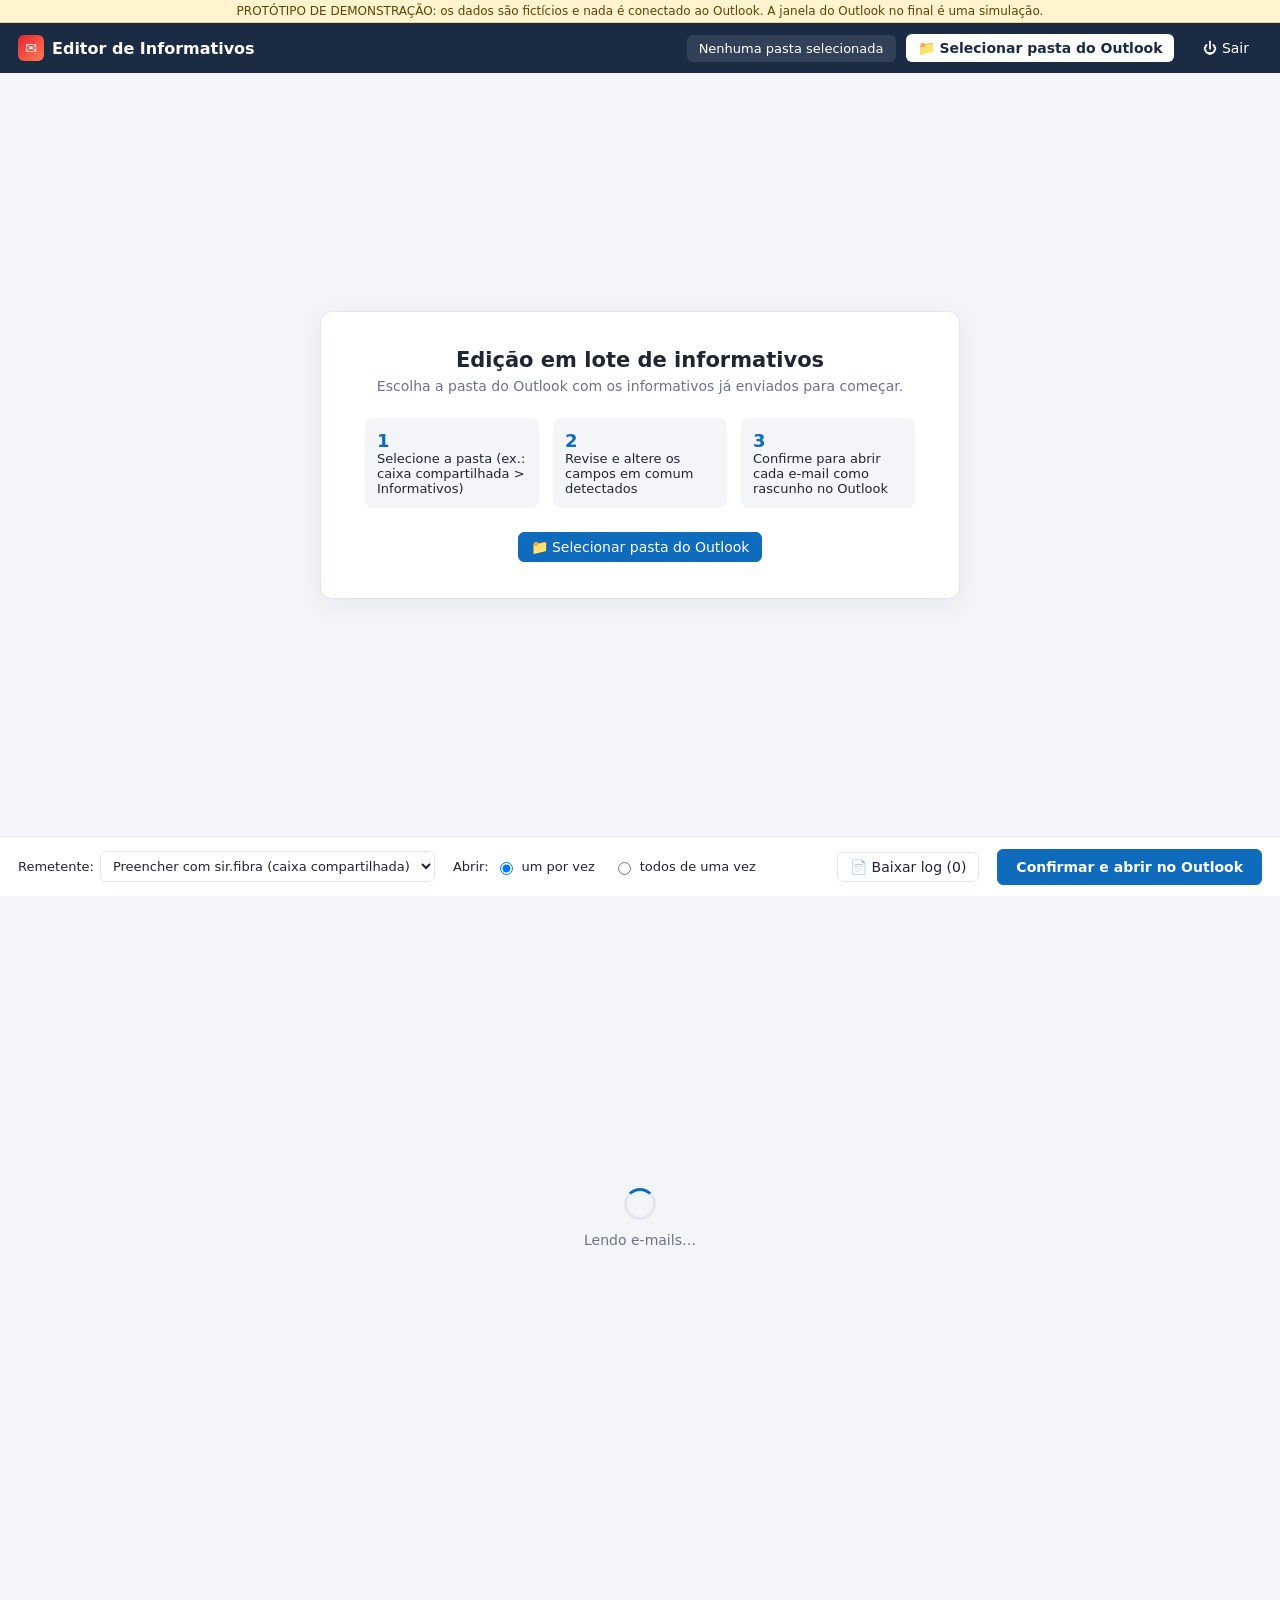
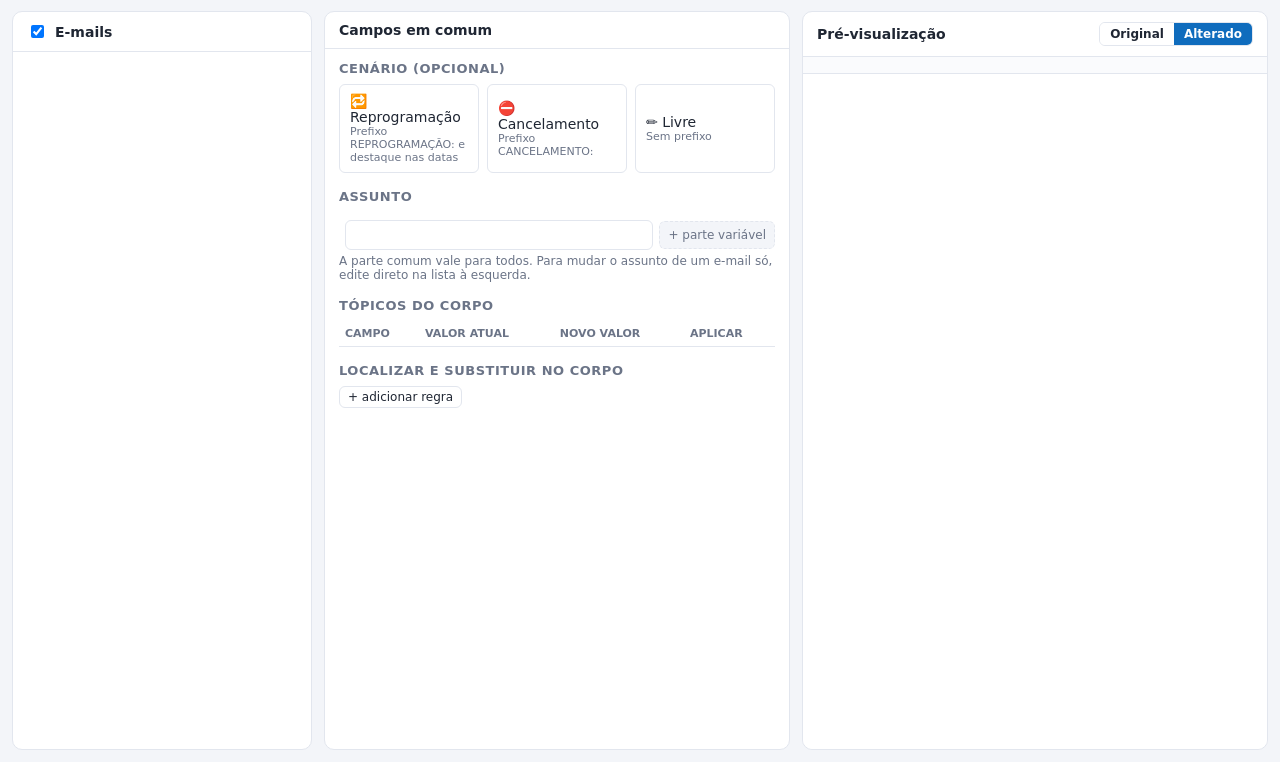
<file: prototipo/index.html>
<!DOCTYPE html>
<html lang="pt-BR">
<head>
<meta charset="utf-8">
<meta name="viewport" content="width=device-width, initial-scale=1">
<title>Editor de Informativos – Protótipo</title>
<style>
  :root{
    --bg:#f3f5f9; --card:#fff; --line:#e2e6ee; --text:#1f2633; --muted:#6b7487;
    --accent:#0f6cbd; --accent-2:#e3f0fb; --warn:#b26a00; --warn-bg:#fff4e0;
    --ok:#1a7f37; --ok-bg:#e6f4ea; --danger:#c42b1c; --red:#e3262f;
  }
  *{box-sizing:border-box}
  html,body{margin:0;height:100%;font-family:"Segoe UI",system-ui,Arial,sans-serif;color:var(--text);background:var(--bg);font-size:14px}
  button{font:inherit;cursor:pointer;border:1px solid var(--line);background:#fff;border-radius:6px;padding:6px 12px;color:var(--text)}
  button:hover{border-color:#b9c2d3;background:#f8fafc}
  button.primary{background:var(--accent);border-color:var(--accent);color:#fff}
  button.primary:hover{background:#0c5aa0}
  button.ghost{background:transparent;border-color:transparent;color:#fff}
  button.ghost:hover{background:rgba(255,255,255,.12)}
  button.small{padding:3px 8px;font-size:12px}
  input[type=text],input[type=date],input[type=time],textarea,select{font:inherit;border:1px solid var(--line);border-radius:6px;padding:6px 8px;background:#fff;color:var(--text);width:100%}
  input:focus,textarea:focus,select:focus{outline:2px solid var(--accent-2);border-color:var(--accent)}
  textarea{resize:vertical;min-height:54px}

  .banner{background:#fff4ce;color:#5c4400;text-align:center;font-size:12px;padding:4px;border-bottom:1px solid #f0d878}
  header{display:flex;align-items:center;gap:16px;background:#1b2b44;color:#fff;padding:10px 18px}
  .brand{font-weight:600;font-size:16px;display:flex;align-items:center;gap:8px;white-space:nowrap}
  .brand .logo{width:26px;height:26px;border-radius:6px;background:linear-gradient(135deg,var(--red),#ff7a59);display:grid;place-items:center;font-size:14px}
  .folder{flex:1;display:flex;align-items:center;gap:10px;justify-content:flex-end}
  .folder .path{background:rgba(255,255,255,.1);padding:6px 12px;border-radius:6px;font-size:13px;max-width:520px;overflow:hidden;text-overflow:ellipsis;white-space:nowrap}
  .folder button{background:#fff;color:#1b2b44;border:none;font-weight:600}

  main{height:calc(100vh - 25px - 52px - 60px)}
  .empty{height:100%;display:grid;place-items:center}
  .empty .box{background:#fff;border:1px solid var(--line);border-radius:12px;padding:36px 44px;max-width:640px;text-align:center;box-shadow:0 6px 24px rgba(20,30,50,.06)}
  .steps{display:flex;gap:14px;margin:24px 0;text-align:left}
  .steps div{flex:1;background:var(--bg);border-radius:8px;padding:12px;font-size:13px}
  .steps b{display:block;color:var(--accent);font-size:18px}

  .workspace{display:grid;grid-template-columns:300px minmax(420px,1fr) minmax(380px,1fr);gap:12px;padding:12px;height:100%}
  .panel{background:var(--card);border:1px solid var(--line);border-radius:10px;display:flex;flex-direction:column;min-height:0}
  .panel-head{padding:10px 14px;border-bottom:1px solid var(--line);display:flex;align-items:center;gap:8px;font-weight:600}
  .panel-head .sp{flex:1}
  .panel-body{padding:12px 14px;overflow:auto;flex:1}
  .muted{color:var(--muted);font-weight:400;font-size:12px}

  /* lista */
  .mail{border:1px solid var(--line);border-radius:8px;padding:8px 10px;margin-bottom:8px;cursor:pointer;transition:.15s}
  .mail:hover{border-color:#b9c2d3}
  .mail.active{border-color:var(--accent);box-shadow:0 0 0 2px var(--accent-2)}
  .mail.off{opacity:.5}
  .mail .top{display:flex;align-items:center;gap:6px;font-size:13px}
  .mail .to{font-weight:600;overflow:hidden;text-overflow:ellipsis;white-space:nowrap;flex:1}
  .mail .date{font-size:11px;color:var(--muted)}
  .mail input.subj{margin-top:6px;font-size:12px;padding:4px 6px}
  .mail input.subj.over{border-color:var(--warn);background:var(--warn-bg)}
  .mail .badges{margin-top:6px;display:flex;gap:4px;flex-wrap:wrap}
  .badge{font-size:11px;padding:1px 7px;border-radius:10px;background:var(--bg);color:var(--muted)}
  .badge.chg{background:var(--ok-bg);color:var(--ok)}
  .badge.ov{background:var(--warn-bg);color:var(--warn);cursor:pointer}

  /* centro */
  .section{margin-bottom:16px}
  .section h4{margin:0 0 8px;font-size:13px;text-transform:uppercase;letter-spacing:.04em;color:var(--muted)}
  .chips{display:flex;gap:6px;flex-wrap:wrap;align-items:center}
  .chip{border-radius:16px;padding:4px 12px;font-size:13px}
  .chip.on{background:var(--accent);border-color:var(--accent);color:#fff}
  .scen{display:flex;gap:8px}
  .scen button{flex:1;text-align:left;padding:8px 10px}
  .scen button small{display:block;color:var(--muted);font-size:11px}
  .scen button.on{border-color:var(--accent);background:var(--accent-2)}
  .subjrow{display:flex;gap:6px;align-items:center;margin-top:8px}
  .subjrow .pfx{font-weight:600;color:var(--accent);white-space:nowrap}
  .subjrow .var{font-size:12px;color:var(--muted);white-space:nowrap;background:var(--bg);border:1px dashed var(--line);border-radius:6px;padding:6px 8px}
  table.fields{width:100%;border-collapse:collapse}
  table.fields th{font-size:11px;text-transform:uppercase;color:var(--muted);text-align:left;padding:6px;border-bottom:1px solid var(--line)}
  table.fields td{padding:8px 6px;border-bottom:1px solid var(--line);vertical-align:top}
  table.fields td.lbl{font-weight:600;width:26%;font-size:13px}
  table.fields td.cur{width:28%;font-size:12px;color:var(--muted);white-space:pre-wrap;word-break:break-word}
  table.fields td.ap{width:44px;text-align:center}
  table.fields tr.changed td{background:#f2faf4}
  table.fields tr.changed td.lbl::after{content:" ●";color:var(--ok)}
  table.fields tr.hl td{animation:pulse 1.6s ease 2}
  @keyframes pulse{50%{background:#fff4ce}}
  .dt{display:flex;gap:6px}
  .lock{display:inline-flex;align-items:center;gap:4px;background:var(--warn-bg);color:var(--warn);border-radius:6px;padding:3px 8px;font-size:12px}
  .rep{display:flex;gap:6px;margin-bottom:6px}
  .hint{font-size:12px;color:var(--muted);margin-top:4px}

  /* preview */
  .seg{display:inline-flex;border:1px solid var(--line);border-radius:6px;overflow:hidden}
  .seg button{border:none;border-radius:0;padding:4px 10px;font-size:12px}
  .seg button.on{background:var(--accent);color:#fff}
  .meta{font-size:12px;padding:8px 14px;border-bottom:1px solid var(--line);background:#fafbfd;line-height:1.7}
  .meta b{display:inline-block;width:62px;color:var(--muted);font-weight:600}
  iframe.pv{border:0;width:100%;flex:1;background:#fff;border-radius:0 0 10px 10px}

  footer{height:60px;background:#fff;border-top:1px solid var(--line);display:flex;align-items:center;gap:18px;padding:0 18px}
  footer label{display:flex;align-items:center;gap:6px;font-size:13px}
  footer select{width:auto}
  footer .sp{flex:1}
  footer .confirm{font-weight:600;padding:9px 18px}

  /* modais */
  .modal{position:fixed;inset:0;background:rgba(15,23,40,.45);display:none;align-items:center;justify-content:center;z-index:50}
  .modal.show{display:flex}
  .dlg{background:#fff;border-radius:12px;width:520px;max-width:95vw;max-height:90vh;display:flex;flex-direction:column;box-shadow:0 20px 60px rgba(0,0,0,.25)}
  .dlg .hd{padding:14px 18px;border-bottom:1px solid var(--line);font-weight:600;display:flex;align-items:center}
  .dlg .hd .sp{flex:1}
  .dlg .bd{padding:14px 18px;overflow:auto}
  .dlg .ft{padding:12px 18px;border-top:1px solid var(--line);display:flex;gap:8px;justify-content:flex-end;align-items:center}
  .tree ul{list-style:none;margin:0;padding-left:18px}
  .tree>ul{padding-left:0}
  .tree li>div{padding:5px 8px;border-radius:6px;cursor:pointer;display:flex;gap:6px;align-items:center}
  .tree li>div:hover{background:var(--bg)}
  .tree li>div.sel{background:var(--accent-2);color:var(--accent);font-weight:600}
  .tree .cnt{margin-left:auto;font-size:12px;color:var(--muted)}
  .tree .tg{width:14px;color:var(--muted)}

  /* janela outlook simulada */
  .ol{width:900px;max-width:96vw;height:88vh;background:#fff;border-radius:6px;display:flex;flex-direction:column;overflow:hidden;box-shadow:0 20px 60px rgba(0,0,0,.35)}
  .ol .title{background:#0f6cbd;color:#fff;font-size:12px;padding:6px 12px;display:flex;align-items:center}
  .ol .title .sp{flex:1}
  .ol .title button{background:transparent;border:none;color:#fff;padding:0 8px}
  .ol .ribbon{background:#f5f5f5;border-bottom:1px solid #ddd;padding:6px 12px;font-size:12px;display:flex;gap:16px;color:#444}
  .ol .head{display:grid;grid-template-columns:96px 70px 1fr;gap:6px 8px;padding:12px;border-bottom:1px solid #ddd;align-items:center}
  .ol .send{grid-row:span 4;height:100%;display:flex;flex-direction:column;align-items:center;justify-content:center;gap:4px;border:1px solid #ccc;border-radius:4px;background:#fff}
  .ol .send span{font-size:20px}
  .ol .head .lb{font-size:12px;border:1px solid #ccc;border-radius:3px;padding:5px 6px;text-align:center;background:#fafafa}
  .ol .head input,.ol .head select{border:none;border-bottom:1px solid #ddd;border-radius:0;padding:5px 4px}
  .ol .head select.empty{color:var(--danger)}
  .ol iframe{flex:1;border:0;width:100%}
  .ol .task{display:flex;gap:4px;padding:6px 8px;background:#e9edf3;border-top:1px solid #d0d6e0;overflow:auto}
  .ol .task button{font-size:11px;white-space:nowrap;padding:3px 8px}
  .ol .task button.on{background:#0f6cbd;color:#fff;border-color:#0f6cbd}
  .ol .foot{display:flex;align-items:center;gap:8px;padding:8px 12px;border-top:1px solid #ddd;background:#fafafa}
  .ol .foot .sp{flex:1}

  .toast{position:fixed;bottom:76px;left:50%;transform:translateX(-50%);background:#1b2b44;color:#fff;padding:10px 18px;border-radius:8px;font-size:13px;opacity:0;transition:.25s;pointer-events:none;z-index:100;max-width:80vw;text-align:center}
  .toast.show{opacity:1}
  .loading{height:100%;display:grid;place-items:center;color:var(--muted)}
  .spinner{width:32px;height:32px;border:3px solid var(--line);border-top-color:var(--accent);border-radius:50%;animation:spin 1s linear infinite;margin:0 auto 12px}
  @keyframes spin{to{transform:rotate(360deg)}}
</style>
</head>
<body>
<div class="banner">PROTÓTIPO DE DEMONSTRAÇÃO: os dados são fictícios e nada é conectado ao Outlook. A janela do Outlook no final é uma simulação.</div>

<header>
  <div class="brand"><div class="logo">✉</div>Editor de Informativos</div>
  <div class="folder">
    <span class="path" id="folderPath">Nenhuma pasta selecionada</span>
    <button id="btnFolder">📁 Selecionar pasta do Outlook</button>
  </div>
  <button class="ghost" id="btnExit" title="Encerra o aplicativo">⏻ Sair</button>
</header>

<main id="main">
  <section class="empty" id="empty">
    <div class="box">
      <h2 style="margin:0 0 6px">Edição em lote de informativos</h2>
      <div class="muted" style="font-size:14px">Escolha a pasta do Outlook com os informativos já enviados para começar.</div>
      <div class="steps">
        <div><b>1</b>Selecione a pasta (ex.: caixa compartilhada &gt; Informativos)</div>
        <div><b>2</b>Revise e altere os campos em comum detectados</div>
        <div><b>3</b>Confirme para abrir cada e-mail como rascunho no Outlook</div>
      </div>
      <button class="primary" onclick="openFolderModal()">📁 Selecionar pasta do Outlook</button>
    </div>
  </section>

  <section class="loading" id="loading" hidden>
    <div style="text-align:center"><div class="spinner"></div><div id="loadingMsg">Lendo e-mails…</div></div>
  </section>

  <section class="workspace" id="workspace" hidden>
    <!-- lista de e-mails -->
    <div class="panel">
      <div class="panel-head">
        <input type="checkbox" id="chkAll" checked title="Selecionar todos">
        E-mails <span class="muted" id="countSel"></span>
      </div>
      <div class="panel-body" id="emailList"></div>
    </div>

    <!-- edição -->
    <div class="panel">
      <div class="panel-head">Campos em comum <span class="muted" id="detSummary"></span></div>
      <div class="panel-body">
        <div class="section">
          <h4>Cenário (opcional)</h4>
          <div class="scen" id="scen">
            <button data-s="repro">🔁 Reprogramação<small>Prefixo REPROGRAMAÇÃO: e destaque nas datas</small></button>
            <button data-s="cancel">⛔ Cancelamento<small>Prefixo CANCELAMENTO:</small></button>
            <button data-s="none">✏️ Livre<small>Sem prefixo</small></button>
          </div>
        </div>

        <div class="section">
          <h4>Assunto</h4>
          <div class="chips" id="pfxChips"></div>
          <div class="subjrow">
            <span class="pfx" id="pfxShow"></span>
            <input type="text" id="subjFixed" title="Parte comum do assunto, igual em todos os e-mails">
            <span class="var" title="Parte que varia em cada e-mail">+ parte variável</span>
          </div>
          <div class="hint">A parte comum vale para todos. Para mudar o assunto de um e-mail só, edite direto na lista à esquerda.</div>
        </div>

        <div class="section">
          <h4>Tópicos do corpo</h4>
          <table class="fields">
            <thead><tr><th>Campo</th><th>Valor atual</th><th>Novo valor</th><th title="Aplicar">Aplicar</th></tr></thead>
            <tbody id="fieldsBody"></tbody>
          </table>
        </div>

        <div class="section">
          <h4>Localizar e substituir no corpo</h4>
          <div id="repList"></div>
          <button class="small" id="addRep">+ adicionar regra</button>
        </div>
      </div>
    </div>

    <!-- preview -->
    <div class="panel">
      <div class="panel-head">Pré-visualização <span class="sp"></span>
        <div class="seg"><button data-m="old">Original</button><button data-m="new" class="on">Alterado</button></div>
      </div>
      <div class="meta" id="meta"></div>
      <iframe class="pv" id="preview"></iframe>
    </div>
  </section>
</main>

<footer>
  <label>Remetente:
    <select id="sender">
      <option value="shared">Preencher com sir.fibra (caixa compartilhada)</option>
      <option value="blank">Deixar em branco (escolher no Outlook)</option>
    </select>
  </label>
  <label>Abrir: <input type="radio" name="mode" value="one" checked> um por vez</label>
  <label><input type="radio" name="mode" value="all"> todos de uma vez</label>
  <span class="sp"></span>
  <button id="btnLog" disabled>📄 Baixar log (0)</button>
  <button class="primary confirm" id="btnConfirm" disabled>Confirmar e abrir no Outlook</button>
</footer>

<!-- Modal: pastas -->
<div class="modal" id="folderModal">
  <div class="dlg">
    <div class="hd">Selecionar pasta do Outlook<span class="sp"></span><button class="small" onclick="closeModal('folderModal')">✕</button></div>
    <div class="bd"><div class="tree" id="tree"></div>
      <div class="hint" style="margin-top:10px">Nesta demonstração, só a pasta <b>Nov-2026 – ATV 655957</b> tem e-mails de exemplo.</div>
    </div>
    <div class="ft">
      <button onclick="toast('Na aplicação real, isto abre a janela de seleção de pastas do próprio Outlook (PickFolder).')">Usar seletor do Outlook…</button>
      <span style="flex:1"></span>
      <button onclick="closeModal('folderModal')">Cancelar</button>
      <button class="primary" id="btnLoadFolder" disabled>Carregar e-mails</button>
    </div>
  </div>
</div>

<!-- Modal: edição por e-mail -->
<div class="modal" id="peModal">
  <div class="dlg" style="width:720px">
    <div class="hd"><span id="peTitle"></span><span class="sp"></span><button class="small" onclick="closeModal('peModal')">✕</button></div>
    <div class="bd" id="peBody"></div>
    <div class="ft"><button onclick="closeModal('peModal')">Cancelar</button><button class="primary" id="peSave">Salvar</button></div>
  </div>
</div>

<!-- Modal: janela do Outlook simulada -->
<div class="modal" id="olModal">
  <div class="ol">
    <div class="title"><span>📧 <span id="olTitle"></span> – Mensagem (HTML)</span><span class="sp"></span><button>—</button><button>▢</button><button onclick="olClose()">✕</button></div>
    <div class="ribbon"><b>Mensagem</b><span>Inserir</span><span>Opções</span><span>Formatar Texto</span><span>Revisão</span><span style="margin-left:auto;color:#888">Janela simulada do Outlook</span></div>
    <div class="head">
      <button class="send" id="olSend"><span>➤</span>Enviar</button>
      <div class="lb">De ▾</div>
      <select id="olFrom">
        <option value="">Selecione o remetente…</option>
        <option value="sir.fibra@americantower.com">sir.fibra@americantower.com (caixa compartilhada)</option>
        <option value="gabriel.silva@americantower.com">gabriel.silva@americantower.com</option>
      </select>
      <div class="lb">Para</div><input type="text" id="olTo">
      <div class="lb">Cc</div><input type="text" id="olCc">
      <div class="lb" style="border:none;background:none;text-align:left">Assunto</div><input type="text" id="olSubj">
    </div>
    <iframe id="olBody"></iframe>
    <div class="task" id="olTask" hidden></div>
    <div class="foot">
      <span id="olCounter" class="muted"></span>
      <span class="sp"></span>
      <button id="olDiscard">🗑 Descartar</button>
      <button class="primary" id="olNext">Abrir próximo ▶</button>
    </div>
  </div>
</div>

<div class="toast" id="toast"></div>

<script>
/* ===================== DADOS DE EXEMPLO ===================== */
const LOGO = 'data:image/svg+xml;utf8,' + encodeURIComponent(
`<svg xmlns="http://www.w3.org/2000/svg" width="260" height="96" viewBox="0 0 260 96">
 <rect width="260" height="96" fill="#fff"/>
 <polygon points="112,52 134,14 156,52 146,52 134,31 122,52" fill="#2b2b2b"/>
 <polygon points="134,14 156,52 147,52 130,21" fill="#e3262f"/>
 <text x="134" y="72" font-family="Arial" font-weight="bold" font-size="13" text-anchor="middle" fill="#333">AMERICAN TOWER</text>
 <text x="134" y="84" font-family="Arial" font-size="7" letter-spacing="2" text-anchor="middle" fill="#999">DO BRASIL</text>
</svg>`);

const CLIENTS = [
  {to:'administrativo@3rjjf.com.br', nome:'PRIME INTERNET', list:'MTR-CORP-5562 &nbsp;&nbsp;&nbsp; 3. REGISTRO DE IMOVEIS DE JUIZ DE FORA-MG - 450671 - Prime Internet', sent:'23/10/2026 09:12'},
  {to:'noc@vianettelecom.com.br', nome:'VIANET TELECOM', list:'MTR-CORP-5571 &nbsp;&nbsp;&nbsp; VIANET POP CENTRO JF - 450702 - ViaNet Telecom', sent:'23/10/2026 09:14'},
  {to:'ti@hospitalmonteserrat.org.br', nome:'HOSPITAL MONTE SERRAT', list:'MTR-CORP-5588 &nbsp;&nbsp;&nbsp; HOSPITAL MONTE SERRAT - BLOCO B - 450733 - Link Dedicado', sent:'23/10/2026 09:15'},
  {to:'infra@pjf.mg.gov.br', nome:'PREFEITURA DE JUIZ DE FORA', list:'MTR-CORP-5590 &nbsp;&nbsp;&nbsp; PREFEITURA JF - SEDE ADMINISTRATIVA - 450741 - MPLS<br>MTR-CORP-5591 &nbsp;&nbsp;&nbsp; PREFEITURA JF - ANEXO II - 450742 - MPLS', sent:'23/10/2026 09:17'},
  {to:'operacoes@conectmais.net.br', nome:'CONECT MAIS', list:'MTR-CORP-5603 &nbsp;&nbsp;&nbsp; CONECT MAIS NODE ALTO DOS PASSOS - 450760 - Trânsito IP', sent:'23/10/2026 09:18'},
  {to:'suporte@colegiosantamaria.edu.br', nome:'COLÉGIO SANTA MARIA', list:'MTR-CORP-5611 &nbsp;&nbsp;&nbsp; COLEGIO SANTA MARIA - UNIDADE CENTRO - 450777 - Internet Dedicada', sent:'23/10/2026 09:20'},
];

const bodyHtml = c => `<!DOCTYPE html><html><head><meta charset="utf-8"><style>
body{font-family:Calibri,Arial,sans-serif;font-size:11pt;color:#222;background:#fff;margin:18px 22px}
p{margin:0 0 4px}.hdr{text-align:right}.hdr img{border:1px solid #ddd}
.hdr .t{font-family:Arial;font-size:13pt;color:#333;text-decoration:underline;margin-top:4px}
</style></head><body>
<div class="hdr"><img src="${LOGO}" width="260"><div class="t">Informativo de Interrupção</div></div>
<p>&nbsp;</p><p>Prezado cliente,</p><p>&nbsp;</p>
<p>A American Tower, através de seu time de engenharia e operações, vem por meio desse comunicado informar que serão realizadas atividades em nossa rede que ocasionarão interrupção nos serviços prestados durante a janela de execução.</p>
<p>&nbsp;</p>
<p><b><u>Seguem abaixo dados relevantes em relação à atividade.</u></b></p>
<p>&nbsp;</p>
<p><b>Registro da atividade:</b> 655957</p>
<p><b>Localidade(s) de execução:</b> Juiz de Fora / MG</p>
<p><b>Data/Hora de início:</b>&nbsp;&nbsp;&nbsp;&nbsp;&nbsp; 04/11/2026 – 00h00</p>
<p><b>Data/Hora de término:</b>&nbsp;&nbsp;&nbsp; 04/11/2026 – 06h00</p>
<p><b>Descrição/Justificativa:</b> Manutenção Corretiva - Substituição e padronização da caixa de emendas CE-JFA-216B.</p>
<p><b>Listagem dos equipamentos, clientes e/ou nodes afetados do cliente:</b></p>
<p style="font-size:9pt;margin-left:6px">${c.list}</p>
<p>&nbsp;</p>
<p>Aproveitamos a oportunidade para reiterar nosso compromisso com a melhoria contínua da qualidade e disponibilidade de nossos serviços. A American Tower, através de sua equipe de atendimento e operações, segue à disposição para quaisquer esclarecimentos que se façam necessários.</p>
<p>&nbsp;</p><p>Atenciosamente,</p>
<p><b>Centro de Operações de Rede – American Tower do Brasil</b></p>
</body></html>`;

const TREE = [
  {name:'gabriel.silva@americantower.com', icon:'👤', open:false, children:[
    {name:'Caixa de Entrada', icon:'📥', count:132},{name:'Itens Enviados', icon:'📤', count:58},{name:'Rascunhos', icon:'📝', count:3}]},
  {name:'sir.fibra (caixa compartilhada)', icon:'👥', open:true, children:[
    {name:'Caixa de Entrada', icon:'📥', count:412},{name:'Itens Enviados', icon:'📤', count:1204},
    {name:'Informativos', icon:'📁', open:true, children:[
      {name:'Nov-2026 – ATV 655957', icon:'📁', count:6, demo:true},
      {name:'Out-2026', icon:'📁', count:31}]}]}
];

/* ===================== ESTADO ===================== */
const PFX_LIST = ['REPROGRAMAÇÃO:', 'CANCELAMENTO:', 'ATUALIZAÇÃO:'];
const PFX_RE = /^(REPROGRAMAÇÃO|CANCELAMENTO|ATUALIZAÇÃO|ALTERAÇÃO):\s*/i;
const DATE_RE = /^(\d{2})\/(\d{2})\/(\d{4})\s*[–-]\s*(\d{2})h(\d{2})$/;
const S = {
  emails:[], fields:[], subj:{prefix:'', fixed:'', origFixed:''},
  over:{}, perEmail:{}, reps:[{find:'',rep:''}], sel:new Set(), cur:null,
  pv:'new', log:[], drafts:[], di:0, folder:''
};

/* ===================== UTIL ===================== */
const $ = id => document.getElementById(id);
const esc = s => String(s).replace(/[&<>"]/g, c => ({'&':'&amp;','<':'&lt;','>':'&gt;','"':'&quot;'}[c]));
const norm = s => s.replace(/\u00a0/g,' ').replace(/[ \t]+/g,' ').trim();
const parse = h => new DOMParser().parseFromString(h, 'text/html');
let toastT; function toast(m){ const t=$('toast'); t.textContent=m; t.classList.add('show'); clearTimeout(toastT); toastT=setTimeout(()=>t.classList.remove('show'),3200); }
function openModal(id){ $(id).classList.add('show'); }
function closeModal(id){ $(id).classList.remove('show'); }
let pvT; function refreshSoon(){ clearTimeout(pvT); pvT=setTimeout(()=>{ renderPreview(); updateBadges(); updateFooter(); },150); }

/* ===================== DETECÇÃO ===================== */
function labelOf(p){
  let n = p.firstChild;
  while(n && n.nodeType===3 && !norm(n.textContent)) n = n.nextSibling;
  if(!n || n.nodeType!==1 || !/^(B|STRONG)$/.test(n.tagName)) return null;
  const t = norm(n.textContent);
  return (t.endsWith(':') && t.length < 120) ? {el:n, label:t.slice(0,-1).trim()} : null;
}
function textWithBreaks(el){ // <br> -> \n
  const c = el.cloneNode(true); c.querySelectorAll('br').forEach(b=>b.replaceWith('\n'));
  return c.textContent.split('\n').map(norm).filter(Boolean).join('\n');
}
function extractFields(doc){
  const ps = [...doc.body.querySelectorAll('p')], out = [];
  ps.forEach((p,i) => {
    const l = labelOf(p); if(!l) return;
    const after = []; for(let n=l.el.nextSibling; n; n=n.nextSibling) after.push(n);
    const tmp = doc.createElement('span'); after.forEach(n=>tmp.appendChild(n.cloneNode(true)));
    const inline = textWithBreaks(tmp);
    if(inline){ out.push({label:l.label, value:inline, mode:'inline', p, el:l.el}); return; }
    const vps = [];
    for(let j=i+1; j<ps.length; j++){ if(labelOf(ps[j]) || !norm(ps[j].textContent)) break; vps.push(ps[j]); }
    out.push({label:l.label, value:vps.map(textWithBreaks).join('\n'), mode:'next', p, el:l.el, vps});
  });
  return out;
}
function detect(){
  S.emails.forEach(e => { const d=parse(e.html); e.fields = extractFields(d).map(f=>({label:f.label, value:f.value})); e.text = d.body.textContent; });
  const first = S.emails[0].fields.map(f=>f.label);
  const common = first.filter(l => S.emails.every(e => e.fields.some(f=>f.label===l)));
  S.fields = common.map(l => {
    const vals = S.emails.map(e => e.fields.find(f=>f.label===l).value);
    const uniq = [...new Set(vals)], varied = uniq.length > 1, cur = uniq[0];
    const type = DATE_RE.test(cur) ? 'date' : (cur.length > 60 || cur.includes('\n') ? 'long' : 'text');
    return {label:l, uniq, varied, cur: varied?null:cur, nv: varied?'':cur, apply:!varied, type: varied?'long':type};
  });
  // assunto: parte comum
  const subs = S.emails.map(e=>e.subject);
  let cp = subs.reduce((a,s)=>{ let i=0; while(i<a.length && a[i]===s[i]) i++; return a.slice(0,i); });
  if(subs.length>1){ const m = cp.match(/^.*[\s\-–]/); cp = m ? m[0] : ''; }
  S.subj.origFixed = cp;
  const pm = cp.match(PFX_RE);
  S.subj.prefix = pm ? pm[1].toUpperCase()+':' : '';
  S.subj.fixed = pm ? cp.slice(pm[0].length) : cp;
}

/* ===================== APLICAÇÃO DAS ALTERAÇÕES ===================== */
function newValueFor(e, label, value){
  const pe = S.perEmail[e.id] && S.perEmail[e.id][label];
  if(pe != null && pe !== value) return pe;
  const g = S.fields.find(x=>x.label===label);
  if(g && g.apply && !g.varied && g.nv !== '' && g.nv !== value) return g.nv;
  return null;
}
function finalSubject(e){
  if(S.over[e.id] != null) return S.over[e.id];
  const variable = e.subject.slice(S.subj.origFixed.length);
  return (S.subj.prefix ? S.subj.prefix + ' ' : '') + S.subj.fixed + variable;
}
function makeVal(doc, v, mark){
  const s = doc.createElement(mark ? 'mark' : 'span');
  if(mark) s.className = 'chg';
  s.innerHTML = esc(v).replace(/\n/g,'<br>');
  return s;
}
function setField(doc, f, v, mark){
  if(f.mode === 'inline'){
    const n = f.el.nextSibling;
    const lead = (n && n.nodeType===3) ? (n.textContent.match(/^[\s\u00a0]*/)[0] || ' ') : ' ';
    while(f.el.nextSibling) f.el.nextSibling.remove();
    f.p.append(doc.createTextNode(lead), makeVal(doc, v, mark));
  } else {
    if(!f.vps.length){ const np = doc.createElement('p'); f.p.after(np); f.vps = [np]; }
    const first = f.vps[0]; f.vps.slice(1).forEach(x=>x.remove());
    first.innerHTML = ''; first.append(makeVal(doc, v, mark));
  }
}
function replaceText(doc, find, rep, mark){
  const w = doc.createTreeWalker(doc.body, NodeFilter.SHOW_TEXT), nodes = [];
  while(w.nextNode()) nodes.push(w.currentNode);
  nodes.forEach(n => {
    if(!n.textContent.includes(find)) return;
    const frag = doc.createDocumentFragment();
    n.textContent.split(find).forEach((pt,i) => {
      if(i){ if(mark){ const m=doc.createElement('mark'); m.className='chg'; m.textContent=rep; frag.append(m);} else frag.append(doc.createTextNode(rep)); }
      frag.append(doc.createTextNode(pt));
    });
    n.replaceWith(frag);
  });
}
function transform(e, mark){
  const doc = parse(e.html);
  extractFields(doc).forEach(f => { const nv = newValueFor(e, f.label, f.value); if(nv != null) setField(doc, f, nv, mark); });
  S.reps.filter(r=>r.find).forEach(r => replaceText(doc, r.find, r.rep, mark));
  if(mark){ const st=doc.createElement('style'); st.textContent='mark.chg{background:#fff1a8;outline:1px dashed #d9a400;padding:0 2px}'; doc.head.append(st); }
  return '<!DOCTYPE html>' + doc.documentElement.outerHTML;
}
function changesFor(e){
  const ch = [];
  if(finalSubject(e) !== e.subject) ch.push('Assunto');
  e.fields.forEach(f => { if(newValueFor(e, f.label, f.value) != null) ch.push(f.label); });
  if(S.reps.some(r => r.find && e.text.includes(r.find))) ch.push('Localizar/Substituir');
  return ch;
}

/* ===================== PASTAS ===================== */
let pickedNode = null;
function renderTree(){
  const build = (nodes, path) => '<ul>' + nodes.map((n,i) => {
    const p = path.concat(n.name), id = p.join(' > ');
    const kids = n.children ? (n.open ? build(n.children, p) : '') : '';
    return `<li><div data-id="${esc(id)}" class="${pickedNode && pickedNode.id===id ? 'sel':''}">
      <span class="tg">${n.children ? (n.open?'▾':'▸') : ''}</span>${n.icon||''} ${esc(n.name)}
      ${n.count!=null ? `<span class="cnt">${n.count.toLocaleString('pt-BR')}</span>`:''}</div>${kids}</li>`;
  }).join('') + '</ul>';
  $('tree').innerHTML = build(TREE, []);
}
function findNode(id){
  let res=null; const walk=(ns,p)=>ns.forEach(n=>{ const q=p.concat(n.name); if(q.join(' > ')===id) res=n; if(n.children) walk(n.children,q); });
  walk(TREE,[]); return res;
}
$('tree').addEventListener('click', ev => {
  const d = ev.target.closest('div[data-id]'); if(!d) return;
  const n = findNode(d.dataset.id);
  if(n.children){ n.open = !n.open; }
  else { pickedNode = {id:d.dataset.id, node:n}; $('btnLoadFolder').disabled = !n.demo;
    if(!n.demo) toast('Na demonstração, use a pasta "Nov-2026 – ATV 655957".'); }
  renderTree();
});
function openFolderModal(){ renderTree(); openModal('folderModal'); }
$('btnFolder').onclick = openFolderModal;
$('btnLoadFolder').onclick = () => { closeModal('folderModal'); loadFolder(pickedNode.id); };

function loadFolder(path){
  S.folder = path; $('folderPath').textContent = path + '  (6 e-mails)';
  $('empty').hidden = true; $('workspace').hidden = true; $('loading').hidden = false;
  $('loadingMsg').textContent = 'Lendo 6 e-mails da pasta…';
  setTimeout(()=>{ $('loadingMsg').textContent = 'Detectando assunto e tópicos em comum…'; }, 600);
  setTimeout(()=>{
    S.emails = CLIENTS.map((c,i)=>({id:'e'+i, to:c.to, cc:'', sent:c.sent,
      subject:`INFORMATIVO DE ATIVIDADE PROGRAMADA - AMERICAN TOWER - ATV 655957 - ${c.nome}`, html:bodyHtml(c)}));
    S.over = {}; S.perEmail = {}; S.reps = [{find:'',rep:''}];
    S.sel = new Set(S.emails.map(e=>e.id)); S.cur = S.emails[0].id;
    detect();
    $('loading').hidden = true; $('workspace').hidden = false;
    const nv = S.fields.filter(f=>f.varied).length;
    $('detSummary').textContent = `· ${S.fields.length} tópicos + assunto detectados (${nv} variável)`;
    renderAll();
    toast(`${S.emails.length} e-mails lidos · ${S.fields.length} tópicos em comum encontrados no corpo`);
  }, 1300);
}

/* ===================== RENDER ===================== */
function renderAll(){ renderList(); renderSubject(); renderFields(); renderReps(); renderPreview(); updateFooter(); setScenario(null); }

function renderList(){
  $('emailList').innerHTML = S.emails.map(e => `
    <div class="mail ${S.cur===e.id?'active':''} ${S.sel.has(e.id)?'':'off'}" data-id="${e.id}">
      <div class="top"><input type="checkbox" class="pick" ${S.sel.has(e.id)?'checked':''}>
        <span class="to" title="${esc(e.to)}">${esc(e.to)}</span><span class="date">${e.sent}</span></div>
      <input type="text" class="subj ${S.over[e.id]!=null?'over':''}" value="${esc(finalSubject(e))}" title="Assunto final deste e-mail">
      <div class="badges" data-b="${e.id}"></div>
    </div>`).join('');
  updateBadges(); updateCount();
}
function updateBadges(){
  S.emails.forEach(e => {
    const b = document.querySelector(`[data-b="${e.id}"]`); if(!b) return;
    const ch = changesFor(e);
    b.innerHTML = (ch.length ? `<span class="badge chg" title="${esc(ch.join(', '))}">${ch.length} alteração(ões)</span>` : '<span class="badge">sem alterações</span>')
      + (S.over[e.id]!=null ? `<span class="badge ov" data-reset="${e.id}" title="Voltar ao assunto padrão">assunto individual ✕</span>` : '');
    const inp = document.querySelector(`.mail[data-id="${e.id}"] input.subj`);
    if(inp && document.activeElement !== inp){ inp.value = finalSubject(e); inp.classList.toggle('over', S.over[e.id]!=null); }
  });
}
function updateCount(){ $('countSel').textContent = `· ${S.sel.size} de ${S.emails.length} selecionados`; $('chkAll').checked = S.sel.size===S.emails.length; }

$('emailList').addEventListener('click', ev => {
  const card = ev.target.closest('.mail'); if(!card) return;
  const id = card.dataset.id;
  if(ev.target.dataset.reset){ delete S.over[ev.target.dataset.reset]; updateBadges(); renderPreview(); return; }
  if(ev.target.classList.contains('pick')){
    ev.target.checked ? S.sel.add(id) : S.sel.delete(id);
    card.classList.toggle('off', !ev.target.checked); updateCount(); updateFooter(); return;
  }
  if(ev.target.classList.contains('subj')) { if(S.cur!==id){ S.cur=id; markActive(); renderPreview(); } return; }
  S.cur = id; markActive(); renderPreview();
});
$('emailList').addEventListener('input', ev => {
  if(!ev.target.classList.contains('subj')) return;
  const id = ev.target.closest('.mail').dataset.id;
  S.over[id] = ev.target.value; ev.target.classList.add('over'); refreshSoon();
});
function markActive(){ document.querySelectorAll('.mail').forEach(m=>m.classList.toggle('active', m.dataset.id===S.cur)); }
$('chkAll').onchange = ev => { S.sel = ev.target.checked ? new Set(S.emails.map(e=>e.id)) : new Set(); renderList(); updateFooter(); };

/* assunto */
function renderSubject(){
  const opts = [''].concat(PFX_LIST);
  const custom = S.subj.prefix && !PFX_LIST.includes(S.subj.prefix);
  $('pfxChips').innerHTML = '<span class="muted">Prefixo:</span>' + opts.map(p =>
    `<button class="chip ${S.subj.prefix===p?'on':''}" data-p="${esc(p)}">${p||'Nenhum'}</button>`).join('')
    + `<input type="text" id="pfxCustom" placeholder="Outro…" style="width:120px;padding:4px 8px" value="${custom?esc(S.subj.prefix):''}">`;
  $('pfxShow').textContent = S.subj.prefix;
  $('subjFixed').value = S.subj.fixed;
}
$('pfxChips').addEventListener('click', ev => { const b=ev.target.closest('button[data-p]'); if(!b) return; S.subj.prefix=b.dataset.p; renderSubject(); refreshSoon(); });
$('pfxChips').addEventListener('input', ev => { if(ev.target.id!=='pfxCustom') return; S.subj.prefix = ev.target.value.trim(); $('pfxShow').textContent=S.subj.prefix;
  document.querySelectorAll('#pfxChips .chip').forEach(c=>c.classList.toggle('on', c.dataset.p===S.subj.prefix)); refreshSoon(); });
$('subjFixed').addEventListener('input', ev => { S.subj.fixed = ev.target.value; refreshSoon(); });

/* cenários */
function setScenario(s){
  document.querySelectorAll('#scen button').forEach(b=>b.classList.toggle('on', b.dataset.s===s));
  if(!s) return;
  S.subj.prefix = s==='repro' ? 'REPROGRAMAÇÃO:' : s==='cancel' ? 'CANCELAMENTO:' : '';
  renderSubject(); refreshSoon();
  if(s==='repro'){
    document.querySelectorAll('#fieldsBody tr').forEach(tr => {
      const f = S.fields[tr.dataset.i]; tr.classList.remove('hl');
      if(f && f.type==='date'){ void tr.offsetWidth; tr.classList.add('hl'); }
    });
    const d = document.querySelector('#fieldsBody input[type=date]'); if(d) d.focus();
    toast('Reprogramação: prefixo aplicado. Ajuste as datas destacadas.');
  }
}
$('scen').addEventListener('click', ev => { const b=ev.target.closest('button'); if(b) setScenario(b.dataset.s); });

/* campos */
function dateParts(v){ const m = v.match(DATE_RE); return m ? {d:`${m[3]}-${m[2]}-${m[1]}`, t:`${m[4]}:${m[5]}`} : {d:'',t:''}; }
function dateFmt(d,t){ if(!d) return ''; const [y,mo,da]=d.split('-'); const [h,mi]=(t||'00:00').split(':'); return `${da}/${mo}/${y} – ${h}h${mi}`; }
function renderFields(){
  $('fieldsBody').innerHTML = S.fields.map((f,i) => {
    let cur, edit;
    if(f.varied){
      cur = `<span class="lock">🔒 ${f.uniq.length} valores diferentes</span>`;
      const n = S.emails.filter(e => S.perEmail[e.id] && S.perEmail[e.id][f.label]!=null).length;
      edit = `<button class="small" data-pe="${i}">Editar por e-mail…</button>${n?`<div class="hint">${n} e-mail(s) com valor individual</div>`:'<div class="hint">Diferente em cada e-mail, por isso não é editado em lote</div>'}`;
    } else {
      cur = esc(f.cur);
      if(f.type==='date'){ const p = dateParts(f.nv); edit = `<div class="dt"><input type="date" data-d="${i}" value="${p.d}"><input type="time" data-t="${i}" value="${p.t}"></div><div class="hint" data-fmt="${i}">${esc(f.nv)}</div>`; }
      else if(f.type==='long') edit = `<textarea data-v="${i}">${esc(f.nv)}</textarea>`;
      else edit = `<input type="text" data-v="${i}" value="${esc(f.nv)}">`;
    }
    return `<tr data-i="${i}" class="${!f.varied && f.nv!==f.cur ? 'changed':''}">
      <td class="lbl">${esc(f.label)}</td><td class="cur">${cur}</td><td>${edit}</td>
      <td class="ap">${f.varied?'—':`<input type="checkbox" data-a="${i}" ${f.apply?'checked':''}>`}</td></tr>`;
  }).join('');
}
$('fieldsBody').addEventListener('input', ev => {
  const t = ev.target, ds = t.dataset;
  let i = ds.v ?? ds.d ?? ds.t; if(i==null) return; const f = S.fields[i];
  if(ds.v != null) f.nv = t.value;
  else { const row = t.closest('tr'); f.nv = dateFmt(row.querySelector('[data-d]').value, row.querySelector('[data-t]').value); row.querySelector('[data-fmt]').textContent = f.nv; }
  t.closest('tr').classList.toggle('changed', f.nv !== f.cur);
  refreshSoon();
});
$('fieldsBody').addEventListener('change', ev => { const a = ev.target.dataset.a; if(a!=null){ S.fields[a].apply = ev.target.checked; refreshSoon(); } });
$('fieldsBody').addEventListener('click', ev => { const p = ev.target.dataset.pe; if(p!=null) openPerEmail(+p); });

/* edição por e-mail */
let peField = null;
function openPerEmail(i){
  peField = S.fields[i];
  $('peTitle').textContent = 'Editar por e-mail: ' + peField.label;
  $('peBody').innerHTML = S.emails.map(e => {
    const orig = e.fields.find(f=>f.label===peField.label).value;
    const v = (S.perEmail[e.id] && S.perEmail[e.id][peField.label]) ?? orig;
    return `<div style="margin-bottom:12px"><div style="font-weight:600;font-size:13px;margin-bottom:4px">${esc(e.to)}</div>
      <textarea data-e="${e.id}" rows="2">${esc(v)}</textarea></div>`;
  }).join('');
  openModal('peModal');
}
$('peSave').onclick = () => {
  document.querySelectorAll('#peBody textarea').forEach(t => {
    const e = S.emails.find(x=>x.id===t.dataset.e), orig = e.fields.find(f=>f.label===peField.label).value;
    S.perEmail[e.id] = S.perEmail[e.id] || {};
    if(t.value.trim() === orig) delete S.perEmail[e.id][peField.label]; else S.perEmail[e.id][peField.label] = t.value.trim();
  });
  closeModal('peModal'); renderFields(); refreshSoon();
};

/* localizar/substituir */
function renderReps(){
  $('repList').innerHTML = S.reps.map((r,i)=>`<div class="rep">
    <input type="text" placeholder="Localizar…" data-f="${i}" value="${esc(r.find)}">
    <input type="text" placeholder="Substituir por…" data-r="${i}" value="${esc(r.rep)}">
    <button class="small" data-x="${i}" title="Remover">✕</button></div>`).join('');
}
$('repList').addEventListener('input', ev => { const d=ev.target.dataset; if(d.f!=null) S.reps[d.f].find=ev.target.value; if(d.r!=null) S.reps[d.r].rep=ev.target.value; refreshSoon(); });
$('repList').addEventListener('click', ev => { const x=ev.target.dataset.x; if(x==null) return; S.reps.splice(x,1); if(!S.reps.length) S.reps.push({find:'',rep:''}); renderReps(); refreshSoon(); });
$('addRep').onclick = () => { S.reps.push({find:'',rep:''}); renderReps(); };

/* preview */
document.querySelectorAll('.seg button').forEach(b => b.onclick = () => {
  S.pv = b.dataset.m; document.querySelectorAll('.seg button').forEach(x=>x.classList.toggle('on', x===b)); renderPreview();
});
function renderPreview(){
  const e = S.emails.find(x=>x.id===S.cur); if(!e) return;
  const isNew = S.pv==='new', subj = isNew ? finalSubject(e) : e.subject;
  const from = $('sender').value==='shared' ? 'sir.fibra@americantower.com' : '<span style="color:#c42b1c">(escolher no Outlook)</span>';
  const ch = changesFor(e);
  $('meta').innerHTML = `<div><b>De</b>${isNew?from:'sir.fibra@americantower.com'}</div><div><b>Para</b>${esc(e.to)}</div>
    <div><b>Assunto</b>${isNew && subj!==e.subject ? `<mark style="background:#fff1a8">${esc(subj)}</mark>` : esc(subj)}</div>
    ${isNew ? `<div><b>Alterado</b>${ch.length?esc(ch.join(' · ')):'<span class="muted">nada ainda</span>'}</div>`:''}`;
  $('preview').srcdoc = isNew ? transform(e, true) : e.html;
}
$('sender').onchange = renderPreview;

/* ===================== CONFIRMAR / OUTLOOK ===================== */
function updateFooter(){
  const n = S.sel.size;
  $('btnConfirm').disabled = !n;
  $('btnConfirm').textContent = `Confirmar e abrir ${n} rascunho(s) no Outlook`;
  $('btnLog').disabled = !S.log.length; $('btnLog').textContent = `📄 Baixar log (${S.log.length})`;
}
$('btnConfirm').onclick = () => {
  const noChange = S.emails.filter(e=>S.sel.has(e.id) && !changesFor(e).length).length;
  if(noChange && !confirm(`${noChange} e-mail(s) selecionado(s) não têm alterações. Abrir mesmo assim?`)) return;
  S.drafts = S.emails.filter(e=>S.sel.has(e.id)).map(e => ({e, subj:finalSubject(e), html:transform(e,false), changes:changesFor(e), status:'aberto'}));
  S.di = 0;
  const all = document.querySelector('input[name=mode]:checked').value === 'all';
  $('olTask').hidden = !all;
  if(all) S.drafts.forEach(d => logDraft(d, 'aberto'));
  else logDraft(S.drafts[0], 'aberto');
  showDraft(0); openModal('olModal');
};
function logDraft(d, status){
  const ex = S.log.find(l => l.draft === d);
  if(ex){ ex.status = status; ex.hora = new Date().toLocaleTimeString('pt-BR'); }
  else S.log.push({draft:d, hora:new Date().toLocaleTimeString('pt-BR'), para:d.e.to, orig:d.e.subject, novo:d.subj, campos:d.changes.join(' | '), status});
  d.status = status; updateFooter();
}
function showDraft(i){
  S.di = i; const d = S.drafts[i], all = !$('olTask').hidden;
  $('olTitle').textContent = d.subj.slice(0,60) + (d.subj.length>60?'…':'');
  $('olFrom').value = $('sender').value==='shared' ? 'sir.fibra@americantower.com' : '';
  $('olFrom').classList.toggle('empty', !$('olFrom').value);
  $('olTo').value = d.e.to; $('olCc').value = d.e.cc; $('olSubj').value = d.subj;
  const f = $('olBody'); f.onload = () => { try{ f.contentDocument.designMode = 'on'; }catch(e){} }; f.srcdoc = d.html;
  $('olCounter').textContent = `Rascunho ${i+1} de ${S.drafts.length} · status: ${d.status}`;
  $('olNext').textContent = i < S.drafts.length-1 ? (all ? 'Próxima janela ▶' : 'Abrir próximo ▶') : 'Concluir ✓';
  if(all) $('olTask').innerHTML = S.drafts.map((x,j)=>`<button data-j="${j}" class="${j===i?'on':''}">${x.status==='enviado (simulação)'?'✓ ':x.status==='descartado'?'🗑 ':'📧 '}${esc(x.e.to)}</button>`).join('');
}
$('olTask').addEventListener('click', ev => { const j = ev.target.closest('button')?.dataset.j; if(j!=null) showDraft(+j); });
$('olFrom').onchange = () => $('olFrom').classList.toggle('empty', !$('olFrom').value);
function advance(){
  if(S.di < S.drafts.length-1){ const n = S.di+1; if(S.drafts[n].status==='aberto' && !S.log.find(l=>l.draft===S.drafts[n])) logDraft(S.drafts[n],'aberto'); showDraft(n); }
  else { olClose(); const env = S.drafts.filter(d=>d.status==='enviado (simulação)').length;
    toast(`Concluído: ${S.drafts.length} rascunho(s) abertos, ${env} enviado(s) na simulação. Baixe o log no rodapé.`); }
}
$('olNext').onclick = advance;
$('olSend').onclick = () => {
  if(!$('olFrom').value){ toast('Selecione o remetente no campo "De" antes de enviar.'); $('olFrom').focus(); return; }
  S.drafts[S.di].subj = $('olSubj').value;
  logDraft(S.drafts[S.di], 'enviado (simulação)');
  toast('Simulação: na aplicação real, o envio é feito por você no Outlook.');
  advance();
};
$('olDiscard').onclick = () => { logDraft(S.drafts[S.di], 'descartado'); advance(); };
function olClose(){ closeModal('olModal'); }

$('btnLog').onclick = () => {
  const rows = [['hora','para','assunto_original','assunto_novo','campos_alterados','status']]
    .concat(S.log.map(l=>[l.hora,l.para,l.orig,l.novo,l.campos,l.status]));
  const csv = '\ufeff' + rows.map(r=>r.map(c=>`"${String(c).replace(/"/g,'""')}"`).join(';')).join('\r\n');
  const a = document.createElement('a'); a.href = URL.createObjectURL(new Blob([csv],{type:'text/csv'}));
  a.download = 'log_informativos.csv'; a.click();
};
$('btnExit').onclick = () => toast('Na aplicação real, isto encerra o servidor local e fecha o .exe.');
document.querySelectorAll('.modal').forEach(m => m.addEventListener('click', ev => { if(ev.target===m && m.id!=='olModal') closeModal(m.id); }));
</script>
</body>
</html>
</file>
